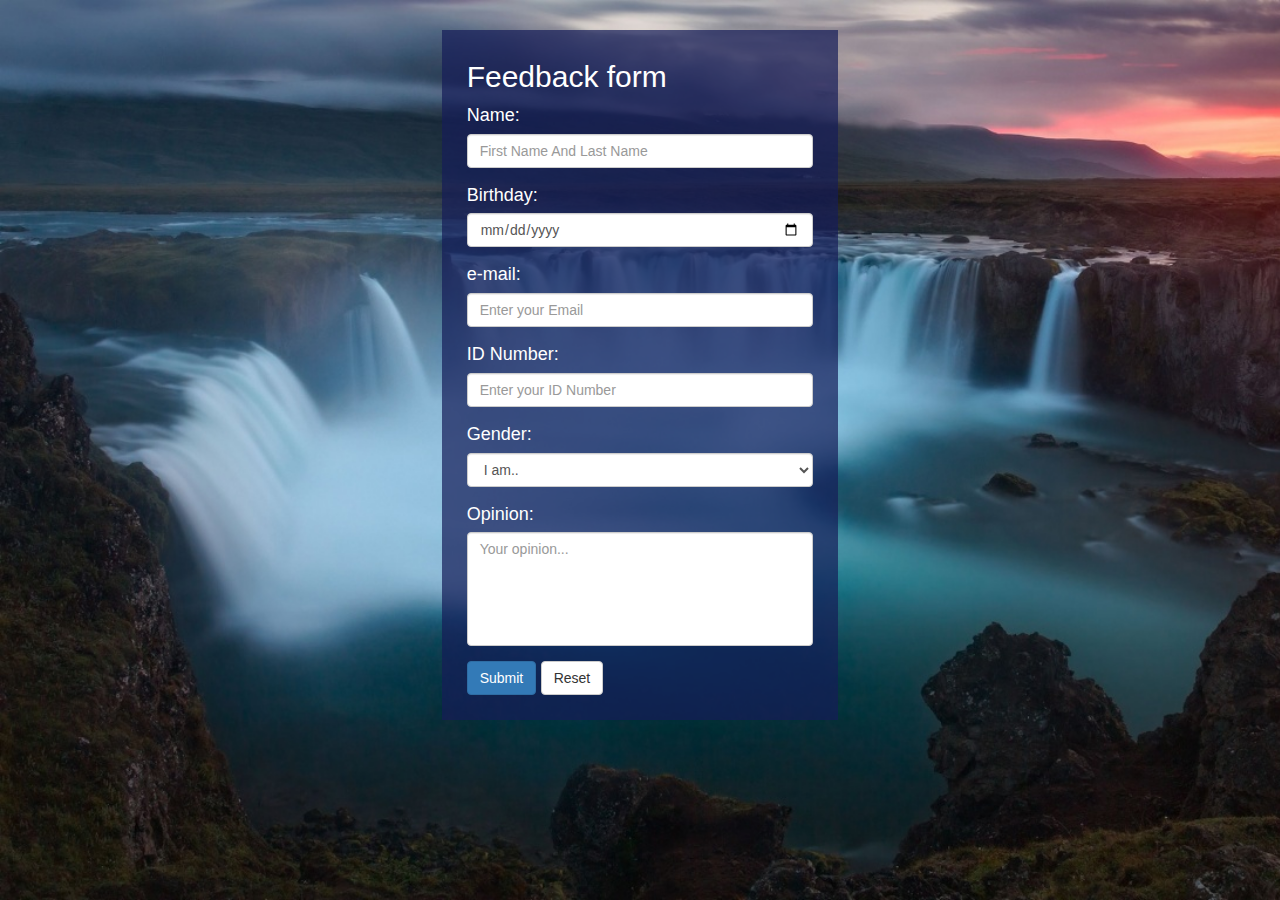
<file: index.html>
<!DOCTYPE html>
<html>
<head>
    <title>Opinion Poll</title>
    <meta charset="utf-8">
    <link rel="stylesheet" href="css/bootstrap-3.3.6/bootstrap.min.css">
   <!--  <link rel="stylesheet" href="css/bootstrap-3.3.6/bootstrap-theme.min.css"> -->
    <link rel="stylesheet" href="css/style.css">
</head>
<body>
<div class="col-xs-10 col-xs-offset-1 col-md-4 col-md-offset-4">
	<form action="#" name="test" id="loginform">
		<h2>Feedback form</h2>
		<div class="form-group">
			<label for="username">Name:</label>
			<input type="text" name="username" class="form-control" id="InputName" placeholder="First name and Last name" data-toggle="tooltip" title="Example: Johny Depp" data-placement="top">
		</div>

		<div class="form-group">
			<label for="birthday">Birthday:</label>
			<input type="date" name="birthday" class="form-control" id="InputBirthday" placeholder="Your Birthday">
		</div>

		<div class="form-group">
			<label for="mail">e-mail:</label>
			<input type="email" name="mail" class="form-control" id="InputEmail" placeholder="Enter your Email" data-toggle="tooltip" title="Example: jacksparrow@gmail.com" data-placement="top">
		</div>
		
		<div class="form-group">
			<label for="userid">ID Number:</label>
			<input type="text" name="userid" class="form-control" id="InputID" placeholder="Enter your ID Number" data-toggle="tooltip" title="Example: KP934345" data-placement="top">
		</div>
		
		<div class="form-group">
			<label for="gender">Gender:</label>
			<select name="gender" id="gender" class="form-control">	
				<option value="">I am..</option>
				<option value="other">Other</option>
				<option value="male">Male</option>
				<option value="female">Female</option>
			</select>
		</div>
		<div class="form-group">
			<label for="opinion" >Opinion:</label>
			<textarea class="form-control" rows="5" cols="35" name="opinion" id="opinion" placeholder="Your opinion..."></textarea>
		</div>
		<div class="form-group">
			<button type="submit" class="btn btn-primary">Submit</button>
			<button type="button" class="btn btn-default" data-toggle="modal" data-target="#myModal">Reset</button>
		</div>
	
		<!-- Modal -->
		<div id="myModal" class="modal fade" role="dialog">
		  <div class="modal-dialog">
			<!-- Modal content-->
			<div class="modal-content">
			  <div class="modal-header">
				<button type="button" class="close" data-dismiss="modal">&times;</button>
				<h4 class="modal-title">Clear form data?</h4>
			  </div>
			  <div class="modal-footer">
			  <button type="reset" class="reset btn btn-default" data-dismiss="modal">Yes</button>
			  <button type="button" class="btn btn-default" data-dismiss="modal">No</button>
			  </div>
			</div>

		  </div>
		</div>
	</form>
</div>
   <script src="js/jquery.min.js"></script>
   <script src="js/jquery.validate.min.js"></script>
   <script src="js/additional-methods.min.js"></script>
   <script src="js/bootstrap.min.js"></script>
   <script src="js/myscripts.js"></script>
</body>
</html>
</file>
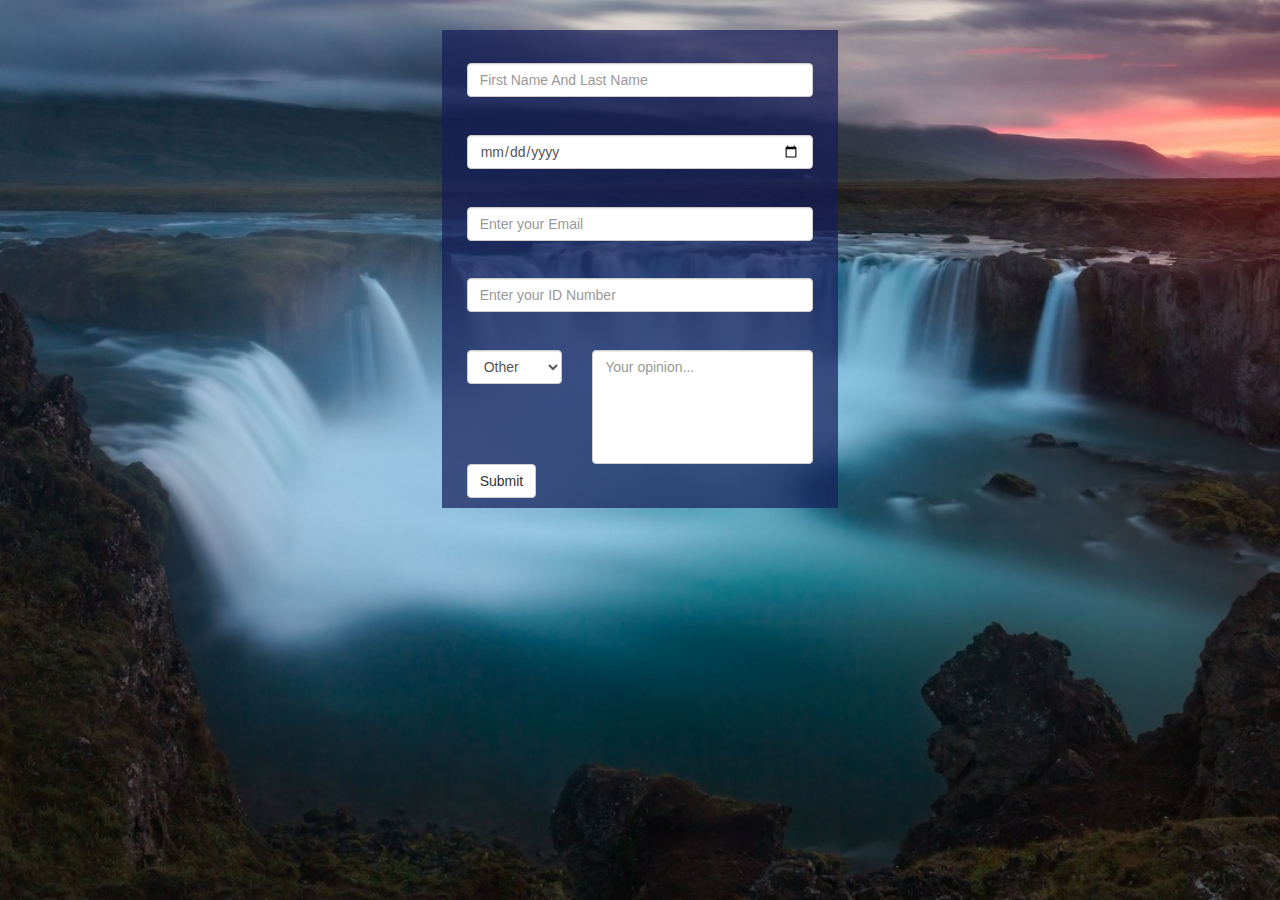
<file: task1.html>
<!DOCTYPE html>
<html>
<head>
    <title>Opinion Poll</title>
    <meta charset="utf-8">
    <link rel="stylesheet" href="css/bootstrap-3.3.6/bootstrap.min.css">
   <!--  <link rel="stylesheet" href="css/bootstrap-3.3.6/bootstrap-theme.min.css"> -->
    <link rel="stylesheet" href="css/style.css">
    </head>
<body>
<div class="col-xs-8 col-xs-offset-2 col-md-4 col-md-offset-4 ">
	<form action="#" name="TestForm" method="post" id="loginform">
		<div class="form-group">
			<label for="InputName"><!-- Input your name: --></label>
			<input type="text" name="username" class="form-control" id="InputName" placeholder="First name and Last name" data-toggle="tooltip" title="Example: Johny Depp" data-placement="right"></div>

		<div class="form-group">
			<label for="InputBirthday"><!-- Your Birthday:--></label>
			<input type="date" name="birthday" class="form-control" id="InputBirthday" placeholder="Your Birthday"></div>

		<div class="form-group">
			<label for="InputEmail"><!-- Input e-mail: --></label>
			<input type="email" name="mail" class="form-control" id="InputEmail" placeholder="Enter your Email" data-toggle="tooltip" title="Example: jacksparrow@gmail.com" data-placement="right"></div>

		<div class="form-group">
			<label for="InputID"><!-- ID Number: --></label>
			<input type="text" name="userid" class="form-control" id="InputID" placeholder="Enter your ID Number" data-toggle="tooltip" title="Example: KP934345" data-placement="right"></div>

		<div class="row">
			<div class="col-xs-4 col-md-4">
		<div class="form-group">
			<label for="ChooseGender"><!-- Gender: --></label>
			<select name="gender" id="gender" class="form-control">	
					<option selected>Other</option>
					<option value="male">Male</option>
					<option value="female">Female</option>
				</select>
			</div>
		</div>
		<div class="col-xs-8 col-md-8">
		<label for="opinion" ><!-- Opinion: --></label>
		<textarea class="form-control" rows="5" cols="35" id="opinion" placeholder="Your opinion..."></textarea>
	</div>
	</div>
		<button type="submit" class="btn btn-default">Submit</button>
	</form>
	</div>


  
   <script src="js/jquery-1.5.2.min.js"></script>
    <script src="js/jquery.min.js"></script>
   <script src="js/jquery.validate.min.js"></script>
   <script src="js/additional-methods.min.js"></script>
   <script src="js/bootstrap.min.js"></script>
   <script src="js/myscripts.js"></script>
</body>
</html>
</file>
<file: css/style.css>
html,
body {
	height: 100%;
    margin: 0;
    padding: 0;
    font-size: 100%;
    font-family: Arial, "Helvetica Neue", Helvetica, sans-serif;
    color: white;
    background-image: url(../img/fall1.jpg);
    -webkit-background-size: cover;
    -moz-background-size: cover;
    -o-background-size: cover;
    background-size: cover;
 }
 .modal-content{
	color: black;
 }
.fonecolor {
    background-color: red;
  }   
label.error{font-size:16px;color:#FF4719;}  

#InputName {
    text-transform: capitalize;
}
form {
    padding: 10px 25px;
    margin: 30px 0;
    background: rgba(22, 28, 89, 0.7);
}
.error {
    margin-top: 0;
}
input {
    width: 170px;
    position: relative;
}
span {
    color: yellow;
    position: absolute;
    right: 250px;
    border: 2px solid rgba(22, 28, 89, 0.7);
    padding: 4px;
    background: rgba(22, 28, 89, 1);
}

input,select,textarea {
    margin-right: 10px; 
    padding: 5px;
    border-radius: 5px;
}
textarea {
    resize: none;
}
p {
    text-align: right;

}
label {
    font-size: 18px;
	font-weight: 100;
}
</file>
